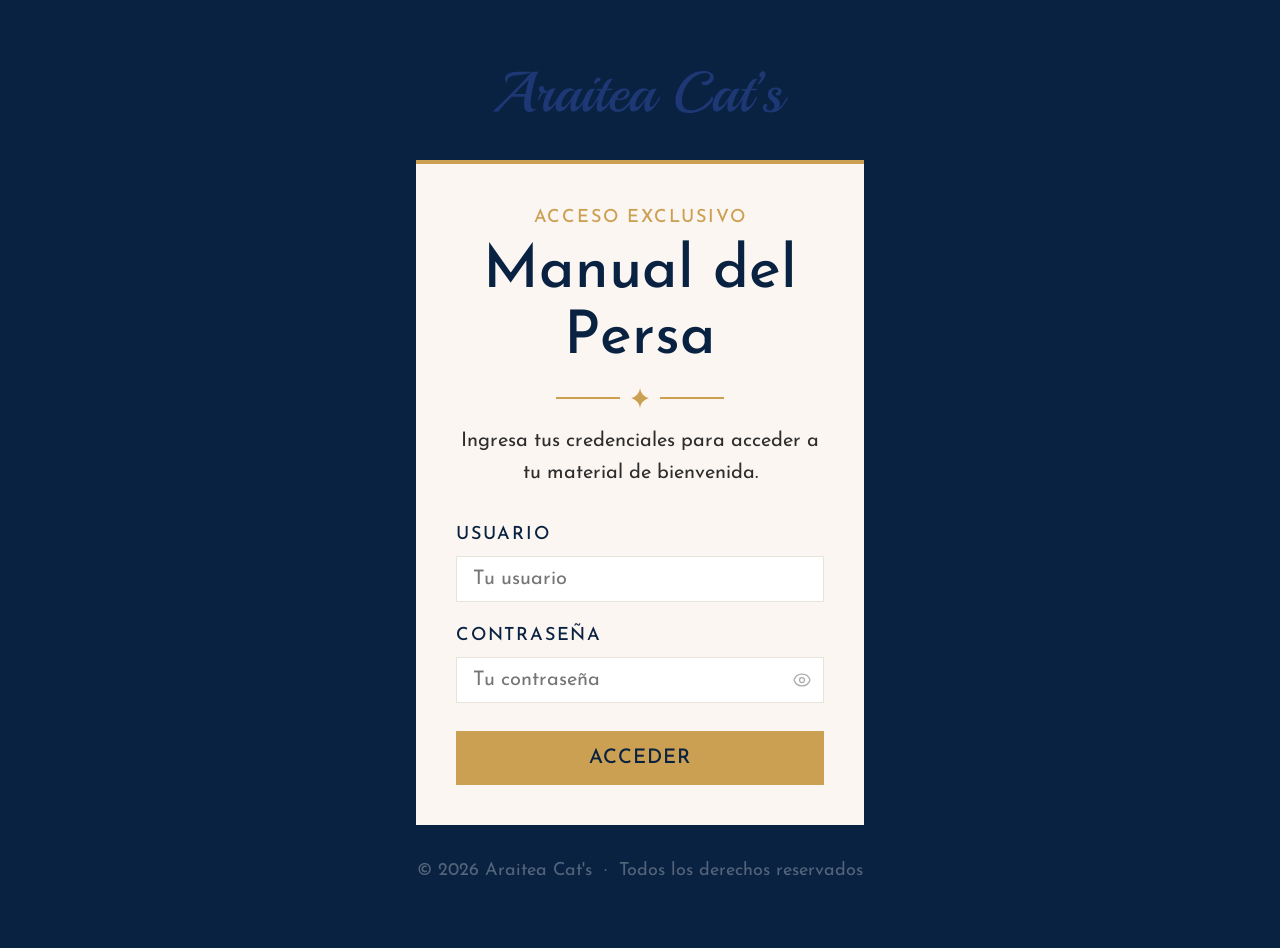
<file: manual-del-persa/index.html>
<!doctype html>
<html lang="es">
	<head>
		<meta charset="UTF-8" />
		<meta name="viewport" content="width=device-width, initial-scale=1.0" />
		<title>Manual del Persa | Araitea Cat's</title>
		<meta name="robots" content="noindex, nofollow" />
		<link rel="preconnect" href="https://fonts.googleapis.com" />
		<link rel="preconnect" href="https://fonts.gstatic.com" crossorigin />
		<link href="https://fonts.googleapis.com/css2?family=Cormorant+Garamond:ital,wght@0,500;1,500&family=Josefin+Sans:wght@400;500&display=swap" rel="stylesheet" />
		<link rel="stylesheet" href="/assets/css/styles.css" />
	</head>

	<body>

		<!-- ───────────────── LOGIN SCREEN ───────────────── -->
		<div id="login-screen" class="manual-login">

			<a href="/" class="manual-login__logo">
				<img src="/assets/logo.svg" alt="Araitea Cat's" />
			</a>

			<div class="manual-login__card">
				<div style="margin-bottom:2rem;text-align:center">
					<p class="manual-login__eyebrow">Acceso Exclusivo</p>
					<h1 class="manual-login__title">Manual del Persa</h1>
					<div class="divider-star-row" style="margin-top:1rem;margin-bottom:1rem">
						<div class="divider-gold"></div>
						<img src="/assets/icons/star.svg" alt="" aria-hidden="true" class="divider-star-row__icon" />
						<div class="divider-gold"></div>
					</div>
					<p class="manual-login__subtitle">Ingresa tus credenciales para acceder a tu material de bienvenida.</p>
				</div>

				<form id="login-form" onsubmit="handleLogin(event)" novalidate>

					<!-- Usuario -->
					<div class="form-group">
						<label for="username" class="form-label">Usuario</label>
						<input
							id="username"
							type="text"
							autocomplete="username"
							class="form-input"
							placeholder="Tu usuario"
						/>
					</div>

					<!-- Contraseña -->
					<div class="form-group">
						<label for="password" class="form-label">Contraseña</label>
						<div class="form-toggle-wrap">
							<input
								id="password"
								type="password"
								autocomplete="current-password"
								class="form-input form-input--with-toggle"
								placeholder="Tu contraseña"
							/>
							<button
								type="button"
								onclick="togglePassword()"
								class="form-toggle-btn"
								aria-label="Mostrar / ocultar contraseña"
							>
								<svg id="eye-icon" xmlns="http://www.w3.org/2000/svg" fill="none" viewBox="0 0 24 24" stroke="currentColor" stroke-width="1.5">
									<path stroke-linecap="round" stroke-linejoin="round" d="M2.458 12C3.732 7.943 7.523 5 12 5c4.477 0 8.268 2.943 9.542 7-1.274 4.057-5.065 7-9.542 7-4.477 0-8.268-2.943-9.542-7z" />
									<path stroke-linecap="round" stroke-linejoin="round" d="M15 12a3 3 0 11-6 0 3 3 0 016 0z" />
								</svg>
							</button>
						</div>
					</div>

					<!-- Error -->
					<p id="login-error" class="form-error">
						Usuario o contraseña incorrectos. Inténtalo de nuevo.
					</p>

					<!-- Submit -->
					<button type="submit" class="form-submit">Acceder</button>

				</form>
			</div>

			<p class="manual-login__footer">&copy; 2026 Araitea Cat's &nbsp;·&nbsp; Todos los derechos reservados</p>
		</div>

		<!-- ───────────────── CONTENT SCREEN ───────────────── -->
		<div id="content-screen" class="manual-content">

			<!-- Navbar -->
			<nav class="manual-navbar">
				<div class="container manual-navbar__inner">
					<a href="/" class="manual-navbar__logo">
						<img src="/assets/logo.svg" alt="Araitea Cat's" />
					</a>
					<button onclick="logout()" class="manual-navbar__logout">Cerrar sesión</button>
				</div>
			</nav>

			<!-- Hero thank-you banner -->
			<section class="manual-hero">
				<div class="manual-hero__pattern"></div>
				<div class="manual-hero__inner">
					<div class="manual-hero__badge">
						<div class="manual-hero__badge-circle">
							<svg xmlns="http://www.w3.org/2000/svg" fill="none" viewBox="0 0 24 24" stroke="currentColor" stroke-width="2">
								<path stroke-linecap="round" stroke-linejoin="round" d="M5 13l4 4L19 7" />
							</svg>
						</div>
					</div>
					<p class="manual-hero__eyebrow">Bienvenido a la familia Araitea</p>
					<h2 class="manual-hero__title">¡Gracias por<br />tu compra!</h2>
					<div class="divider-star-row" style="margin-top:1.5rem;margin-bottom:1.5rem">
						<div class="divider-gold"></div>
						<img src="/assets/icons/star.svg" alt="" aria-hidden="true" class="divider-star-row__icon" />
						<div class="divider-gold"></div>
					</div>
					<p class="manual-hero__lede">
						Te damos la bienvenida a la comunidad de amantes del gato persa. A continuación encontrarás el <strong style="color:#fff;font-weight:500">Manual del Persa</strong> con todo lo que necesitas saber para cuidar a tu nuevo integrante de la familia.
					</p>
				</div>
			</section>

			<!-- Download section -->
			<section class="manual-download">
				<div class="container">
					<div class="manual-download__head">
						<p class="eyebrow">Tu material</p>
						<h3 class="section-title">Descarga tu Manual</h3>
						<div class="divider-star-row" style="margin-top:1rem">
							<div class="divider-gold"></div>
							<img src="/assets/icons/star.svg" alt="" aria-hidden="true" class="divider-star-row__icon" />
							<div class="divider-gold"></div>
						</div>
					</div>

					<div class="download-card">
						<div class="download-card__icon">
							<svg xmlns="http://www.w3.org/2000/svg" fill="none" viewBox="0 0 24 24" stroke="currentColor" stroke-width="1.5">
								<path stroke-linecap="round" stroke-linejoin="round" d="M9 12h6m-6 4h6m2 5H7a2 2 0 01-2-2V5a2 2 0 012-2h5.586a1 1 0 01.707.293l5.414 5.414a1 1 0 01.293.707V19a2 2 0 01-2 2z" />
							</svg>
						</div>
						<div class="download-card__info">
							<p class="download-card__title">Manual del Persa — Araitea Cat's</p>
							<p class="download-card__desc">Guía completa de cuidados, alimentación y salud de tu gato persa.</p>
							<a href="/assets/manual/guia.pdf" download class="btn btn--gold btn--lg" style="display:inline-flex;align-items:center;gap:.5rem">
								<svg xmlns="http://www.w3.org/2000/svg" style="width:1rem;height:1rem" fill="none" viewBox="0 0 24 24" stroke="currentColor" stroke-width="2">
									<path stroke-linecap="round" stroke-linejoin="round" d="M4 16v1a3 3 0 003 3h10a3 3 0 003-3v-1m-4-4l-4 4m0 0l-4-4m4 4V4" />
								</svg>
								Descargar PDF
							</a>
						</div>
					</div>
				</div>
			</section>

			<!-- Carousel preview section -->
			<section class="manual-carousel-section">
				<div class="container">
					<div class="manual-carousel-section__head">
						<p class="eyebrow">Vista previa</p>
						<h3 class="section-title">Contenido del Manual</h3>
						<div class="divider-star-row" style="margin-top:1rem">
							<div class="divider-gold"></div>
							<img src="/assets/icons/star.svg" alt="" aria-hidden="true" class="divider-star-row__icon" />
							<div class="divider-gold"></div>
						</div>
					</div>

					<div class="carousel-wrap">
						<div id="carousel-track" class="carousel-track">
							<div id="carousel-slides" class="carousel-slides">
								<div class="carousel-slide">
									<div class="carousel-slide__inner">
										<img src="/assets/manual/1.jpg" alt="Vista previa página 1" loading="lazy" />
									</div>
								</div>
								<div class="carousel-slide">
									<div class="carousel-slide__inner">
										<img src="/assets/manual/2.jpg" alt="Vista previa página 2" loading="lazy" />
									</div>
								</div>
								<div class="carousel-slide">
									<div class="carousel-slide__inner">
										<img src="/assets/manual/3.jpg" alt="Vista previa página 3" loading="lazy" />
									</div>
								</div>
								<div class="carousel-slide">
									<div class="carousel-slide__inner">
										<img src="/assets/manual/4.jpg" alt="Vista previa página 4" loading="lazy" />
									</div>
								</div>
								<div class="carousel-slide">
									<div class="carousel-slide__inner">
										<img src="/assets/manual/5.jpg" alt="Vista previa página 5" loading="lazy" />
									</div>
								</div>
								<div class="carousel-slide">
									<div class="carousel-slide__inner">
										<img src="/assets/manual/6.jpg" alt="Vista previa página 6" loading="lazy" />
									</div>
								</div>
								<div class="carousel-slide">
									<div class="carousel-slide__inner">
										<img src="/assets/manual/7.jpg" alt="Vista previa página 7" loading="lazy" />
									</div>
								</div>
							</div>
						</div>

						<!-- Prev button -->
						<button onclick="carouselMove(-1)" class="carousel-btn carousel-btn--prev" aria-label="Anterior">
							<svg xmlns="http://www.w3.org/2000/svg" fill="none" viewBox="0 0 24 24" stroke="currentColor" stroke-width="2">
								<path stroke-linecap="round" stroke-linejoin="round" d="M15 19l-7-7 7-7" />
							</svg>
						</button>

						<!-- Next button -->
						<button onclick="carouselMove(1)" class="carousel-btn carousel-btn--next" aria-label="Siguiente">
							<svg xmlns="http://www.w3.org/2000/svg" fill="none" viewBox="0 0 24 24" stroke="currentColor" stroke-width="2">
								<path stroke-linecap="round" stroke-linejoin="round" d="M9 5l7 7-7 7" />
							</svg>
						</button>
					</div>

					<!-- Dots -->
					<div id="carousel-dots" class="carousel-dots"></div>

					<!-- Counter -->
					<p id="carousel-counter" class="carousel-counter"></p>
				</div>
			</section>

			<!-- Footer -->
			<footer class="manual-footer">
				<div class="container manual-footer__inner">
					<img src="/assets/logo.svg" alt="Araitea Cat's" class="manual-footer__logo" />
					<p class="manual-footer__body">
						¿Tienes dudas? Escríbenos por
						<a href="https://wa.me/529992274376">WhatsApp</a>.
					</p>
				</div>
				<div style="border-top:1px solid rgba(255,255,255,0.1);padding-block:.75rem;text-align:center">
					<p style="font-family:var(--ff-sans);font-size:1.125rem;color:rgba(255,255,255,0.3)">&copy; 2026 Araitea Cat's &nbsp;·&nbsp; Todos los derechos reservados</p>
				</div>
			</footer>

		</div><!-- /content-screen -->

		<script>
			const CREDS = { user: 'gato-persa', pass: 'patitasfelices' };
			const SESSION_KEY = 'araitea_manual_auth';

			let current = 0;
			let total = 0;
			let touchStartX = 0;

			// ── Auth ──────────────────────────────────────────
			function handleLogin(e) {
				e.preventDefault();
				const u = document.getElementById('username').value.trim();
				const p = document.getElementById('password').value;
				const err = document.getElementById('login-error');

				if (u === CREDS.user && p === CREDS.pass) {
					sessionStorage.setItem(SESSION_KEY, '1');
					showContent();
				} else {
					err.classList.add('is-visible');
					document.getElementById('password').value = '';
					document.getElementById('password').focus();
				}
			}

			function logout() {
				sessionStorage.removeItem(SESSION_KEY);
				location.reload();
			}

			function showContent() {
				document.getElementById('login-screen').style.display = 'none';
				const cs = document.getElementById('content-screen');
				cs.classList.add('is-visible');
				initCarousel();
			}

			// ── Password toggle ───────────────────────────────
			function togglePassword() {
				const input = document.getElementById('password');
				input.type = input.type === 'password' ? 'text' : 'password';
			}

			// ── Carousel ──────────────────────────────────────
			function initCarousel() {
				const slides = document.querySelectorAll('.carousel-slide');
				total = slides.length;
				current = 0;

				const dotsEl = document.getElementById('carousel-dots');
				dotsEl.innerHTML = '';
				for (let i = 0; i < total; i++) {
					const d = document.createElement('button');
					d.setAttribute('aria-label', 'Ir a página ' + (i + 1));
					d.className = 'carousel-dot' + (i === 0 ? ' is-active' : '');
					d.onclick = () => goTo(i);
					dotsEl.appendChild(d);
				}

				updateCarousel();
			}

			function carouselMove(dir) {
				if (total === 0) return;
				goTo((current + dir + total) % total);
			}

			function goTo(index) {
				current = index;
				updateCarousel();
			}

			function updateCarousel() {
				document.getElementById('carousel-slides').style.transform = `translateX(-${current * 100}%)`;

				const dots = document.querySelectorAll('#carousel-dots .carousel-dot');
				dots.forEach((d, i) => {
					d.classList.toggle('is-active', i === current);
				});

				document.getElementById('carousel-counter').textContent = `${current + 1} / ${total}`;
			}

			// ── Init on DOM ready ─────────────────────────────
			document.addEventListener('DOMContentLoaded', () => {
				if (sessionStorage.getItem(SESSION_KEY)) showContent();

				document.getElementById('carousel-track').addEventListener('touchstart', e => {
					touchStartX = e.changedTouches[0].screenX;
				}, { passive: true });

				document.getElementById('carousel-track').addEventListener('touchend', e => {
					const diff = touchStartX - e.changedTouches[0].screenX;
					if (Math.abs(diff) > 40) carouselMove(diff > 0 ? 1 : -1);
				}, { passive: true });

				document.addEventListener('keydown', e => {
					if (document.getElementById('content-screen').classList.contains('is-visible')) {
						if (e.key === 'ArrowLeft') carouselMove(-1);
						if (e.key === 'ArrowRight') carouselMove(1);
					}
				});
			});
		</script>
	</body>
</html>
</file>
<file: assets/css/styles.css>
/* ═══════════════════════════════════════════════════════════════
   ARAITEA CAT'S — DESIGN SYSTEM
   Stack: vanilla CSS, no preprocesador.
   Convención: BEM (.block, .block__element, .block--modifier)
   ═══════════════════════════════════════════════════════════════ */

/* ── 1. DESIGN TOKENS ────────────────────────────────────────── */
:root {
	/* Colores */
	--c-navy: #0a2241;
	--c-navy-dark: #061629;
	--c-gold: #cca052;
	--c-gold-light: #e2c07e;
	--c-cream: #fbf6f2;
	--c-mist: #e8e3db;
	--c-charcoal: #2d2d2d;
	--c-white: #ffffff;
	--c-whatsapp: #25d366;

	/* Tipografía */
	--ff-serif: "Cormorant Garamond", serif;
	--ff-sans: "Josefin Sans", sans-serif;

	/* Spacing — base 4px */
	--s-1: 0.25rem;
	--s-2: 0.5rem;
	--s-3: 0.75rem;
	--s-4: 1rem;
	--s-5: 1.25rem;
	--s-6: 1.5rem;
	--s-8: 2rem;
	--s-10: 2.5rem;
	--s-12: 3rem;
	--s-14: 3.5rem;
	--s-16: 4rem;
	--s-20: 5rem;
	--s-24: 6rem;

	/* Container */
	--container-max: 1568px;
	--container-px: 3rem;

	/* Transitions */
	--t-fast: 150ms ease;
	--t-base: 200ms ease;
	--t-slow: 300ms ease;
}

/* ── 2. RESET ────────────────────────────────────────────────── */
*,
*::before,
*::after {
	box-sizing: border-box;
}

html {
	-webkit-text-size-adjust: 100%;
}

body {
	margin: 0;
	font-family: var(--ff-sans);
	font-weight: 400;
	color: var(--c-charcoal);
	background-color: var(--c-cream);
	min-height: 100vh;
	line-height: 1.5;
	-webkit-font-smoothing: antialiased;
}

img,
svg {
	display: block;
	max-width: 100%;
}

a {
	color: inherit;
	text-decoration: none;
}

button {
	font: inherit;
	cursor: pointer;
	background: none;
	border: none;
	color: inherit;
	padding: 0;
}

ul {
	list-style: none;
	margin: 0;
	padding: 0;
}

h1,
h2,
h3,
h4,
h5,
h6,
p {
	margin: 0;
}

/* ── 3. LAYOUT ───────────────────────────────────────────────── */
.container {
	max-width: var(--container-max);
	width: 100%;
	margin-inline: auto;
	padding-inline: var(--container-px);
}

@media (max-width: 768px) {
	:root {
		--container-px: 1.5rem;
	}
}

/* ── 4. TYPOGRAPHY ───────────────────────────────────────────── */
.gold-italic {
	font-family: var(--ff-serif);
	font-style: italic;
	color: var(--c-gold);
}

.eyebrow {
	font-family: var(--ff-sans);
	font-size: 1.125rem;
	font-weight: 500;
	text-transform: uppercase;
	letter-spacing: 0.1em;
	color: var(--c-gold);
}

.eyebrow--navy {
	color: var(--c-navy);
}

.section-title {
	font-family: var(--ff-sans);
	font-size: clamp(3rem, 5vw, 3.75rem);
	font-weight: 500;
	color: var(--c-navy);
	line-height: 1.1;
}

.section-title--light {
	color: var(--c-white);
}

.section-lede {
	font-family: var(--ff-sans);
	font-size: 1.5rem;
	color: var(--c-charcoal);
	line-height: 1.6;
	margin-inline: auto;
}
.section-lede:first-of-type {
	max-width: 400px;
}
.section-lede:last-of-type {
	max-width: 542px;
}

.section-lede--light {
	color: rgba(255, 255, 255, 0.7);
}

.section-lede--cream {
	color: var(--c-cream);
}

.divider-star-row {
	display: flex;
	align-items: center;
	justify-content: center;
	gap: 10px;
	margin: 1rem 0 1.5rem;
}

.divider-star-row .divider-gold {
	margin: 0;
	flex-shrink: 0;
}

.location-row__text .divider-star-row,
#presencia .divider-star-row,
.shipping .divider-star-row {
	justify-content: flex-start;
}

.divider-star-row__icon {
	width: 20px;
	height: 22px;
	flex-shrink: 0;
}

.divider-gold {
	height: 2px;
	width: 4rem;
	background: var(--c-gold);
	margin: 1rem 0 1.5rem;
}

.divider-gold--center {
	margin-inline: auto;
}

.divider-gold--sm {
	width: 2rem;
}

.divider-gold--md {
	width: 3rem;
}

/* ── 5. SECTION HEAD ─────────────────────────────────────────── */
.section-head {
	text-align: center;
	margin-bottom: 3.5rem;
}

.section-head .eyebrow {
	margin-bottom: 0.75rem;
	display: block;
}

.section-head .section-title {
	margin-bottom: 1rem;
}


.section-head .section-lede {
	margin-top: 1.5rem;
}

.btn {
	display: inline-flex;
	align-items: center;
	justify-content: center;
	gap: 0.5rem;
	font-family: var(--ff-sans);
	font-size: 1.125rem;
	font-weight: 500;
	text-transform: uppercase;
	letter-spacing: 0.05em;
	padding: 0.875rem 1.5rem;
	border-radius: 0.5rem;
	transition:
		background-color var(--t-base),
		color var(--t-base),
		border-color var(--t-base),
		opacity var(--t-base);
	border: 1px solid transparent;
	line-height: 1;
}

.btn--gold {
	background: var(--c-gold);
	color: var(--c-navy);
}

.btn--gold:hover {
	background: var(--c-gold-light);
}

.btn--outline-gold {
	background: transparent;
	color: var(--c-gold);
	border: 1px solid var(--c-gold);
}

.btn--outline-gold:hover {
	background: var(--c-gold);
	color: var(--c-navy);
}

.btn--whatsapp {
	background: var(--c-whatsapp);
	color: var(--c-white);
}

.btn--whatsapp:hover {
	opacity: 0.9;
}

/* WhatsApp button — dark navy bg, gold border, respects color palette */
.btn--outline-whatsapp {
	background: var(--c-navy);
	color: var(--c-gold);
	border: 1px solid var(--c-gold);
}

.btn--outline-whatsapp:hover {
	background: var(--c-gold);
	color: var(--c-navy);
	border-color: var(--c-gold);
}

.btn--lg {
	font-size: 1.25rem;
	padding: 0.875rem 1.75rem;
	white-space: nowrap;
}

.btn--sharp {
	border-radius: 4px;
}

.btn__icon {
	width: 1.25rem;
	height: 1.25rem;
	flex-shrink: 0;
}

/* ── 7. NAVBAR ───────────────────────────────────────────────── */
/* ── NAVBAR ──────────────────────────────────────────────────── */
.navbar {
	background: var(--c-navy);
	border-bottom: 1px solid rgba(204, 160, 82, 0.2);
	position: sticky;
	top: 0;
	z-index: 50;
}

.navbar__inner {
	display: flex;
	justify-content: space-between;
	align-items: center;
	padding-block: 0.875rem;
}

/* ── Logo ── */
.navbar__logo {
	display: inline-flex;
	align-items: center;
	gap: 0.5rem;
	font-family: var(--ff-sans);
	font-size: 1.5rem;
	font-weight: 500;
	color: var(--c-white);
	letter-spacing: -0.025em;
	white-space: nowrap;
}

@media (min-width: 768px) {
	.navbar__logo {
		font-size: 2rem;
	}
}

/* ── Desktop menu ── */
.navbar__menu {
	display: none;
	align-items: center;
	gap: 2rem;
}

@media (min-width: 768px) {
	.navbar__menu {
		display: flex;
	}
}

/* ── Nav links ── */
.nav-link {
	position: relative;
	padding-bottom: 2px;
	font-family: var(--ff-sans);
	font-size: 0.8125rem;
	font-weight: 500;
	text-transform: uppercase;
	letter-spacing: 0.1em;
	color: rgba(255, 255, 255, 0.8);
	transition: color var(--t-base);
}

.nav-link:hover {
	color: var(--c-gold);
}

.nav-link::after {
	content: "";
	position: absolute;
	bottom: -2px;
	left: 0;
	width: 0;
	height: 1px;
	background: var(--c-gold);
	transition: width var(--t-base);
}

.nav-link:hover::after {
	width: 100%;
}

.nav-link--has-icon {
	display: inline-flex;
	align-items: center;
	gap: 0.25rem;
	padding-block: 0.5rem;
}

/* ── Dropdown ── */
.nav-dropdown {
	position: relative;
}

.nav-dropdown__panel {
	position: absolute;
	left: 0;
	top: 100%;
	padding-top: 0.5rem;
	width: 13rem;
	opacity: 0;
	visibility: hidden;
	transition:
		opacity var(--t-slow),
		visibility var(--t-slow);
	z-index: 50;
}

.nav-dropdown:hover .nav-dropdown__panel {
	opacity: 1;
	visibility: visible;
}

.nav-dropdown__inner {
	background: var(--c-navy);
	border: 1px solid rgba(204, 160, 82, 0.3);
	overflow: hidden;
}

.nav-dropdown__link {
	display: block;
	padding: 0.75rem 1.25rem;
	font-family: var(--ff-sans);
	font-size: 0.8125rem;
	text-transform: uppercase;
	letter-spacing: 0.1em;
	color: rgba(255, 255, 255, 0.7);
	transition:
		color var(--t-base),
		background-color var(--t-base);
}

.nav-dropdown__link:hover {
	color: var(--c-gold);
	background: var(--c-navy-dark);
}

.nav-dropdown__link--dim {
	color: rgba(255, 255, 255, 0.5);
}

.nav-dropdown__divider {
	border-top: 1px solid rgba(204, 160, 82, 0.2);
}

/* ── CTA button ── */
.navbar__cta {
	display: inline-flex;
	align-items: center;
	gap: 0.5rem;
	background: var(--c-navy);
	color: var(--c-gold);
	border: 1px solid var(--c-gold);
	font-family: var(--ff-sans);
	font-size: 0.75rem;
	font-weight: 500;
	text-transform: uppercase;
	letter-spacing: 0.08em;
	padding: 0.5rem 1.125rem;
	transition:
		background-color var(--t-base),
		color var(--t-base);
	white-space: nowrap;
}

.navbar__cta:hover {
	background: var(--c-gold);
	color: var(--c-navy);
}

/* ── Hamburger toggle ── */
.navbar__toggle {
	display: flex;
	align-items: center;
	justify-content: center;
	width: 2.5rem;
	height: 2.5rem;
	color: rgba(255, 255, 255, 0.8);
	border: 1px solid rgba(255, 255, 255, 0.15);
	transition:
		color var(--t-base),
		border-color var(--t-base);
	flex-shrink: 0;
}

.navbar__toggle:hover {
	color: var(--c-gold);
	border-color: rgba(204, 160, 82, 0.4);
}

@media (min-width: 768px) {
	.navbar__toggle {
		display: none;
	}
}

.navbar__toggle-icon {
	width: 1.25rem;
	height: 1.25rem;
}

/* ── Mobile drawer ── */
.navbar__mobile {
	overflow: hidden;
	max-height: 0;
	transition: max-height 0.35s ease;
}

.navbar__mobile.is-open {
	max-height: 100vh;
	height: 100vh;
	overflow-y: auto;
}

@media (min-width: 768px) {
	.navbar__mobile {
		display: none !important;
	}
}

.navbar__mobile-inner {
	overflow: hidden;
	padding-bottom: 0;
	transition: padding-bottom 0.35s ease;
}

.navbar__mobile.is-open .navbar__mobile-inner {
	padding-bottom: 1.25rem;
}

.navbar__mobile-top-rule {
	height: 1px;
	background: rgba(204, 160, 82, 0.2);
	margin-bottom: 1.25rem;
}

.navbar__mobile-links {
	display: flex;
	flex-direction: column;
	gap: 0;
}

.navbar__mobile-link {
	display: block;
	padding: 0.75rem 0;
	font-family: var(--ff-sans);
	font-size: 0.8125rem;
	font-weight: 500;
	text-transform: uppercase;
	letter-spacing: 0.1em;
	color: rgba(255, 255, 255, 0.8);
	border-bottom: 1px solid rgba(255, 255, 255, 0.06);
	transition: color var(--t-base);
}

.navbar__mobile-link:last-of-type {
	border-bottom: none;
}

.navbar__mobile-link:hover {
	color: var(--c-gold);
}

.navbar__mobile-group {
	border-bottom: 1px solid rgba(255, 255, 255, 0.06);
	padding-block: 0.5rem;
	display: flex;
	flex-direction: column;
	gap: 0;
}

.navbar__mobile-group-title {
	display: block;
	padding: 0.5rem 0;
	font-family: var(--ff-sans);
	font-size: 0.6875rem;
	font-weight: 500;
	text-transform: uppercase;
	letter-spacing: 0.12em;
	color: var(--c-gold);
}

.navbar__mobile-sub {
	display: block;
	padding: 0.5rem 0 0.5rem 0.875rem;
	font-family: var(--ff-sans);
	font-size: 0.8125rem;
	color: rgba(255, 255, 255, 0.6);
	transition: color var(--t-base);
	border-left: 1px solid rgba(204, 160, 82, 0.2);
	margin-left: 0.25rem;
}

.navbar__mobile-sub:hover {
	color: var(--c-gold);
	border-left-color: var(--c-gold);
}

.navbar__mobile-cta {
	display: block;
	background: var(--c-gold);
	color: var(--c-navy);
	font-family: var(--ff-sans);
	font-size: 0.8125rem;
	font-weight: 500;
	text-transform: uppercase;
	letter-spacing: 0.08em;
	padding: 0.875rem 1.5rem;
	margin-top: 1.25rem;
	text-align: center;
	transition: background-color var(--t-base);
}

/* ── 8. HERO ─────────────────────────────────────────────────── */
.hero {
	position: relative;
	width: 100%;
	overflow: clip;
	background: linear-gradient(to right, #0a2241 0%, #0b1a28 55%, #142233 100%);
}

/* ── Mobile-first: stacked content, image as ghost behind ── */
.hero__container {
	display: flex;
	flex-direction: column;
	align-items: flex-start;
	position: relative;
	padding-block-start: 2.5rem;
	padding-block-end: 5rem; /* clearance above the wave */
	gap: 0;
}

/* ── Desktop: side-by-side, image absolute ── */
@media (min-width: 1024px) {
	.hero {
		min-height: max(80vh, 760px);
	}

	.hero__container {
		flex-direction: row;
		align-items: center;
		min-height: max(80vh, 760px);
		padding-block-start: 4rem;
		padding-block-end: 5rem;
		gap: 2rem;
	}
}

.hero__content {
	display: flex;
	flex-direction: column;
	gap: 1.25rem;
	width: 100%;
	position: relative;
	z-index: 20;
	isolation: isolate;
}

@media (min-width: 640px) {
	.hero__content {
		gap: 1.5rem;
		max-width: 520px;
	}
}

@media (min-width: 1024px) {
	.hero__content {
		gap: 1.75rem;
		max-width: 480px;
	}
}

/* Full-width on all breakpoints — remove 70% artificial cap */
.hero__text {
	max-width: 100%;
}

/* ── Title: gentle progressive scale ── */
.hero__title {
	font-family: var(--ff-serif);
	font-size: clamp(2.5rem, 9vw, 3.5rem);
	font-weight: 500;
	color: var(--c-white);
	line-height: 0.95;
}

@media (min-width: 640px) {
	.hero__title {
		font-size: clamp(3rem, 7vw, 4.5rem);
	}
}

@media (min-width: 1024px) {
	.hero__title {
		font-size: clamp(3.75rem, 8vw, 6rem);
		line-height: 0.9;
	}
}

.hero__title-accent {
	color: var(--c-gold);
	font-style: italic;
}

/* ── Description: tame on mobile ── */
.hero__description {
	font-family: var(--ff-sans);
	font-size: 1rem;
	color: var(--c-white);
	line-height: 1.6;
}

@media (min-width: 640px) {
	.hero__description {
		font-size: 1.25rem;
	}
}

@media (min-width: 1024px) {
	.hero__description {
		font-size: 1.5rem;
	}
}

.hero__feature {
	display: flex;
	align-items: center;
	gap: 0.75rem;
}

.hero__feature-icon {
	width: 2rem;
	height: 2rem;
	flex-shrink: 0;
}

@media (min-width: 1024px) {
	.hero__feature-icon {
		width: 3rem;
		height: 3rem;
	}
}

.hero__feature-text {
	font-family: var(--ff-sans);
	font-size: 0.9375rem;
	color: rgba(255, 255, 255, 0.8);
}

@media (min-width: 1024px) {
	.hero__feature-text {
		font-size: 1.25rem;
	}
}

/* ── Actions: wrap on tiny screens so buttons never overflow ── */
.hero__actions {
	display: flex;
	flex-wrap: wrap;
	gap: 0.75rem;
	align-items: center;
}

@media (min-width: 480px) {
	.hero__actions {
		flex-wrap: nowrap;
		gap: 1rem;
	}
}

@media (max-width: 479px) {
	.hero__actions .btn--lg {
		font-size: 0.9375rem;
		padding: 0.75rem 1.125rem;
	}
}

/* ── Image: decorative ghost on mobile, full on desktop ── */
.hero__image {
	position: relative;
	width: 100%;
	max-width: 320px;
	z-index: 10;
	overflow: visible;
	opacity: 1;
	pointer-events: auto;
	margin-block-start: 2rem;
	align-self: center;
}

@media (min-width: 480px) {
	.hero__image {
		max-width: 360px;
	}
}

@media (min-width: 640px) {
	.hero__image {
		max-width: 440px;
	}
}

@media (min-width: 1024px) {
	.hero__image {
		/* Anclar al .hero (que tiene position:relative), no al container */
		position: absolute;
		top: 0;
		bottom: 0;
		right: 0;
		width: 58%;
		max-width: none;
		display: flex;
		align-items: center;
		justify-content: flex-end;
		opacity: 1;
		pointer-events: auto;
		overflow: visible;
		margin: 0;
		align-self: auto;
	}
	.hero__image img {
		width: 100%;
		height: auto;
		max-height: none;
		object-fit: contain;
		object-position: right center;
	}
}

.hero__image img {
	width: 100%;
	height: auto;
	object-fit: contain;
	object-position: center;
	display: block;
	position: relative;
	z-index: 1;
}

/* Spotlight — composites against the navy bg via mix-blend-mode */
.hero__spotlight {
	position: absolute;
	top: -20%;
	right: -10%;
	bottom: -20%;
	left: -10%;
	background: radial-gradient(
		ellipse 70% 75% at 68% 52%,
		rgba(255, 255, 255, 0.96) 0%,
		rgba(245, 248, 255, 0.9) 10%,
		rgba(225, 238, 255, 0.78) 22%,
		rgba(190, 218, 255, 0.58) 35%,
		rgba(130, 175, 235, 0.38) 48%,
		rgba(70, 120, 200, 0.22) 60%,
		rgba(35, 75, 155, 0.13) 70%,
		rgba(10, 34, 65, 0.07) 80%,
		rgba(10, 34, 65, 0.02) 90%,
		rgba(10, 34, 65, 0) 100%
	);
	mix-blend-mode: screen;
	z-index: 5;
	pointer-events: none;
}

.hero__wave {
	position: absolute;
	bottom: 0;
	left: 0;
	width: 100%;
	height: 70px;
	line-height: 0;
	z-index: 40;
}

.hero__wave svg {
	width: 100%;
	height: 70px;
	display: block;
}

/* ── 9. AVAILABLE CATS — section + cards ─────────────────────── */
.available {
	padding-block: 5rem;
	background: var(--c-cream);
}

.cats-grid {
	display: grid;
	grid-template-columns: 1fr;
	gap: 1.5rem;
}

@media (min-width: 640px) {
	.cats-grid {
		grid-template-columns: repeat(2, 1fr);
	}
}

@media (min-width: 1024px) {
	.cats-grid {
		grid-template-columns: repeat(4, 1fr);
	}
}

.cat-card {
	border: 1px solid rgba(204, 160, 82, 0.2);
	border-radius: 0.75rem;
	overflow: hidden;
	background: var(--c-navy);
	display: flex;
	flex-direction: column;
	transition: border-color var(--t-slow);
}

.cat-card:hover {
	border-color: var(--c-gold);
}

.cat-card__media {
	position: relative;
	aspect-ratio: 1 / 1;
	cursor: grab;
	user-select: none;
}

.cat-card__media:active {
	cursor: grabbing;
}

.cat-slide {
	position: absolute;
	inset: 0;
	transition: opacity 0.5s ease-in-out;
}

.cat-slide img {
	width: 100%;
	height: 100%;
	object-fit: cover;
	-webkit-user-drag: none;
	pointer-events: none;
}

.cat-card__dots {
	position: absolute;
	bottom: 0.75rem;
	left: 0;
	right: 0;
	z-index: 20;
	display: flex;
	justify-content: center;
	gap: 0.375rem;
}

.cat-dot {
	padding: 0.5rem;
	display: flex;
	align-items: center;
	justify-content: center;
}

.cat-dot__pip {
	width: 6px;
	height: 6px;
	border-radius: 9999px;
	background: rgba(10, 34, 65, 0.3);
	transition: background-color var(--t-base);
	display: block;
}

.cat-dot--active .cat-dot__pip,
.cat-dot[data-active="true"] .cat-dot__pip {
	background: var(--c-navy);
}

.cat-card__body {
	padding: 1.25rem;
	display: flex;
	flex-direction: column;
	flex: 1;
}

.cat-card__status {
	font-family: var(--ff-sans);
	font-size: 1.125rem;
	font-weight: 500;
	text-transform: uppercase;
	letter-spacing: 0.1em;
	color: var(--c-gold);
	margin-bottom: 0.25rem;
}

.cat-card__status--sold {
	color: rgba(255, 255, 255, 0.4);
}

.cat-card__rule {
	height: 2px;
	width: 2rem;
	background: var(--c-gold);
	margin-bottom: 0.75rem;
}

.cat-card__title {
	font-family: var(--ff-sans);
	font-size: 1.3rem;
	font-weight: 500;
	color: var(--c-white);
	margin-bottom: 0.25rem;
	flex: 1;
}

.cat-card__meta {
	font-family: var(--ff-sans);
	font-size: 0.8rem;
	color: rgba(255, 255, 255, 0.5);
	text-transform: uppercase;
	letter-spacing: 0.1em;
}

/* ── 10. COMMITMENT (3. Nuestro compromiso) ─────────────────── */
.commitment {
	background: var(--c-cream);
}

.commitment__container {
	padding-bottom: 4rem;
	display: flex;
	flex-direction: column;
	gap: 0;
}

.commitment__intro {
	display: flex;
	flex-direction: column;
	width: 100%;
	max-width: 73rem;
	margin-inline: auto;
	gap: 0;
	align-items: center;
}

@media (min-width: 1024px) {
	.commitment__intro {
		flex-direction: row;
		gap: 0;
		justify-content: center;
		align-items: center;
	}
}

.commitment__text {
	width: 100%;
	max-width: 512px;
	margin-inline: auto;
	padding-top: 0.5rem;
	text-align: center;
	display: flex;
	flex-direction: column;
	justify-content: center;
}

@media (min-width: 1024px) {
	.commitment__text {
		width: 50%;
		max-width: 512px;
		margin-inline: 0;
		text-align: left;
	}
}

.commitment__title {
	font-family: var(--ff-sans);
	font-size: clamp(3rem, 5vw, 3.75rem);
	font-weight: 500;
	color: var(--c-navy);
	line-height: 1.1;
	margin-bottom: 0.5rem;
}

.commitment__title .gold-italic {
	color: #b3883f;
}

.commitment__eyebrow {
	font-family: var(--ff-sans);
	font-size: 1.25rem;
	font-weight: 500;
	text-transform: uppercase;
	letter-spacing: 0.1em;
	color: var(--c-gold);
	margin-bottom: 1rem;
}

.commitment__divider {
	margin: 1.25rem auto 1.75rem;
}

@media (min-width: 1024px) {
	.commitment__divider {
		justify-content: flex-start;
		margin-inline: 0;
	}
}

.commitment__description {
	font-family: var(--ff-sans);
	font-size: 1.5rem;
	color: var(--c-charcoal);
	line-height: 1.6;
	max-width: 32rem;
	margin-inline: auto;
}

@media (min-width: 1024px) {
	.commitment__description {
		margin-inline: 0;
	}
}

.commitment__description-accent {
	color: var(--c-navy);
	font-weight: 500;
}

.commitment__image {
	object-fit: contain;
	object-position: top;
	width: 16rem;
	flex-shrink: 0;
	max-height: 13rem;
	transform: scale(1.2);
}

@media (min-width: 768px) {
	.commitment__image {
		width: 20rem;
		max-height: 16rem;
	}
}

@media (min-width: 1024px) {
	.commitment__image {
		width: 50%;
		max-height: 33rem;
		align-self: center;
	}
}

.commitment__cards {
	width: 100%;
	display: none;
	flex-direction: column;
	gap: 1rem;
}

@media (min-width: 640px) {
	.commitment__cards {
		display: flex;
	}
}

.commitment__row {
	display: flex;
	flex-wrap: wrap;
	gap: 1.5rem;
	justify-content: center;
}

.commitment__row--centered {
	justify-content: center;
}

/* ── Commitment carousel (mobile only) ─────────────────── */
.commitment__carousel {
	display: flex;
	flex-direction: column;
	align-items: center;
	gap: 1.5rem;
	width: 100%;
}

@media (min-width: 640px) {
	.commitment__carousel {
		display: none;
	}
}

.commitment__carousel__track {
	width: 100%;
	display: grid;
	justify-items: center;
}

.commitment__carousel__slide {
	grid-area: 1 / 1;
	width: 100%;
	display: flex;
	justify-content: center;
	opacity: 0;
	pointer-events: none;
	transition: opacity 0.25s ease;
}

.commitment__carousel__slide.is-active {
	opacity: 1;
	pointer-events: auto;
}

.commitment__carousel__controls {
	display: flex;
	align-items: center;
	gap: 1.25rem;
	margin-bottom: 2rem;
}

.commitment__carousel__btn {
	background: transparent;
	border: 1.5px solid var(--c-gold);
	color: var(--c-gold);
	width: 2.5rem;
	height: 2.5rem;
	display: flex;
	align-items: center;
	justify-content: center;
	cursor: pointer;
	transition:
		background var(--t-base),
		color var(--t-base);
}

.commitment__carousel__btn:hover {
	background: var(--c-gold);
	color: var(--c-navy);
}

.commitment__carousel__btn svg {
	width: 1.25rem;
	height: 1.25rem;
}

.commitment__carousel__dots {
	display: flex;
	gap: 0.5rem;
	align-items: center;
}

.commitment__carousel__dot {
	width: 8px;
	height: 8px;
	border-radius: 9999px;
	background: rgba(10, 34, 65, 0.2);
	border: none;
	cursor: pointer;
	transition:
		background var(--t-base),
		transform var(--t-base);
	padding: 0;
}

.commitment__carousel__dot.is-active {
	background: var(--c-navy);
	transform: scale(1.3);
}

.feature-card {
	width: 100%;
	max-width: 20rem;
	background: transparent;
	border: none;
	padding: 2rem;
	display: flex;
	flex-direction: column;
	align-items: center;
	text-align: center;
	box-shadow: 0 12px 30px -10px rgba(10, 34, 65, 0.12);
	transition:
		box-shadow var(--t-slow),
		transform var(--t-slow);
}

.feature-card:hover {
	box-shadow: 0 20px 40px -10px rgba(10, 34, 65, 0.18);
	transform: translateY(-2px);
}

@media (min-width: 640px) {
	.feature-card {
		width: calc(50% - 8px);
	}
}

@media (min-width: 1024px) {
	.feature-card {
		width: calc(33.333% - 11px);
	}
}

.feature-card__icon {
	margin-bottom: 1.25rem;
	color: var(--c-gold);
	background: #f7f1ea;
	border-radius: 9999px;
	width: 100px;
	height: 100px;
	display: flex;
	align-items: center;
	justify-content: center;
	padding: 0.5rem;
}

.feature-card__icon svg {
	width: 54px;
	height: 54px;
}

.feature-card__icon img {
	width: 54px;
	height: 54px;
	object-fit: contain;
}

.feature-card__title {
	font-family: var(--ff-sans);
	font-size: 1.5rem;
	font-weight: 700;
	color: var(--c-navy);
	margin-bottom: 0.5rem;
}

.feature-card__rule {
	height: 1px;
	width: 2rem;
	background: var(--c-gold);
	margin-bottom: 1rem;
}

.feature-card__body {
	font-family: var(--ff-sans);
	font-size: 1.5rem;
	color: var(--c-charcoal);
	line-height: 1.6;
	width: 100%;
}

/* ── 11. STATS STRIP (debajo de Compromiso) ─────────────────── */
.stats-strip {
	background: var(--c-navy);
	width: 100vw;
	position: relative;
	left: 50%;
	transform: translateX(-50%);
	padding-top: 5rem;
}

.stats-strip__grid {
	display: grid;
	grid-template-columns: 1fr;
}

@media (min-width: 640px) {
	.stats-strip__grid {
		grid-template-columns: repeat(3, 1fr);
	}
}

.stat {
	display: flex;
	flex-direction: column;
	align-items: center;
	text-align: center;
	padding: 2rem 1.5rem;
	gap: 0.75rem;
}

.stat__icon {
	color: var(--c-gold);
}

.stat__icon i {
	width: 2.5rem;
	height: 2.5rem;
}

.stat__title {
	font-family: var(--ff-sans);
	font-size: 1.875rem;
	font-weight: 500;
	color: var(--c-white);
}

.stat__body {
	font-family: var(--ff-sans);
	font-size: 1.25rem;
	color: rgba(255, 255, 255, 0.6);
}

/* ── 12. PROCESS (4. Proceso de compra) ──────────────────────── */
.process {
	background: var(--c-navy);
	padding-block: 5rem;
	text-align: center;
}

@media (min-width: 768px) {
	.process {
		padding-block: 7rem;
	}
}

.process__eyebrow {
	font-family: var(--ff-sans);
	font-size: 1.125rem;
	font-weight: 500;
	text-transform: uppercase;
	letter-spacing: 0.1em;
	color: var(--c-gold);
	margin-bottom: 1rem;
}

.process__title {
	font-family: var(--ff-sans);
	font-size: clamp(3rem, 6vw, 4.5rem);
	font-weight: 500;
	color: var(--c-white);
	margin-bottom: 1.5rem;
}

.process__lede {
	font-family: var(--ff-sans);
	font-size: clamp(1.25rem, 2vw, 1.5rem);
	color: rgba(255, 255, 255, 0.6);
	line-height: 1.6;
	max-width: 42rem;
	margin: 0 auto 5rem;
}

.process__steps {
	display: grid;
	grid-template-columns: 1fr;
	margin-bottom: 4rem;
}

@media (min-width: 640px) {
	.process__steps {
		grid-template-columns: repeat(2, 1fr);
	}
}

@media (min-width: 768px) {
	.process__steps {
		grid-template-columns: repeat(4, 1fr);
	}
}

.step {
	display: flex;
	flex-direction: column;
	align-items: center;
	text-align: center;
	padding: 2rem 1.5rem;
}

@media (min-width: 768px) {
	.step {
		padding-block: 0;
	}
}

.step__number-wrap {
	position: relative;
	display: inline-block;
}

.step__number {
	font-family: var(--ff-sans);
	color: var(--c-gold);
	font-size: clamp(4rem, 6vw, 5.5rem);
	line-height: 1;
	font-weight: 200;
	letter-spacing: -0.03em;
}

.step__number-rule {
	position: absolute;
	left: 0;
	right: 0;
	bottom: -10px;
	height: 1px;
	background: var(--c-gold);
}

.step__title {
	font-family: var(--ff-sans);
	font-size: 1.875rem;
	font-weight: 500;
	color: var(--c-white);
	margin-block: 1.5rem 0.75rem;
}

.step__body {
	font-family: var(--ff-sans);
	font-size: 1.25rem;
	color: rgba(255, 255, 255, 0.6);
	line-height: 1.6;
	max-width: 205px;
	margin-inline: auto;
}

.process__banner {
	padding-top: 2.5rem;
	display: flex;
	flex-direction: column;
	align-items: center;
	justify-content: center;
	gap: 1.25rem;
}

@media (min-width: 640px) {
	.process__banner {
		flex-direction: row;
		gap: 1.75rem;
	}
}

.process__banner-icon {
	width: 4rem;
	height: 4rem;
	flex-shrink: 0;
}

.process__banner-divider {
	width: 1px;
	height: 3rem;
	background: rgba(204, 160, 82, 0.5);
	display: none;
	flex-shrink: 0;
}

@media (min-width: 640px) {
	.process__banner-divider {
		display: block;
	}
}

.process__banner-text {
	font-family: var(--ff-sans);
	font-size: clamp(1.25rem, 2vw, 1.5rem);
	color: rgba(255, 255, 255, 0.8);
	line-height: 1.6;
	text-align: center;
}

@media (min-width: 640px) {
	.process__banner-text {
		text-align: left;
	}
}

.process__banner-text strong {
	color: var(--c-gold);
	font-weight: 500;
}

/* ── 13. COLORS (5. Colores del persa) ───────────────────────── */
.colors {
	background: var(--c-cream);
}

.colors__head {
	padding-block: 4rem;
	text-align: center;
	border-top: 1px solid var(--c-mist);
}

.colors__list {
	display: flex;
	flex-direction: column;
	padding-bottom: 4rem;
}

.color-row {
	display: grid;
	grid-template-columns: 1fr;
}

.color-row--media-right .color-row__media {
	order: -1;
}

@media (min-width: 1024px) {
	.color-row--media-left {
		grid-template-columns: 70% 30%;
	}
	.color-row--media-right {
		grid-template-columns: 30% 70%;
	}
}

.color-row__media {
	position: relative;
	min-height: 540px;
	overflow: hidden;
	border-radius: 0.75rem;
}

@media (min-width: 1024px) {
	.color-row--media-left .color-row__media {
		border-top-right-radius: 0;
		border-bottom-right-radius: 0;
	}
	.color-row--media-right .color-row__media {
		order: 0;
		grid-column: 2;
		grid-row: 1;
		border-top-left-radius: 0;
		border-bottom-left-radius: 0;
	}
}

.color-slide {
	position: absolute;
	inset: 0;
	transition: opacity 0.6s ease-in-out;
}

.color-slide img {
	position: absolute;
	inset: 0;
	width: 100%;
	height: 100%;
	object-fit: cover;
}

.color-row__overlay {
	position: absolute;
	inset: 0;
	background: rgba(10, 34, 65, 0.2);
	z-index: 10;
	pointer-events: none;
}

.color-row__nav {
	position: absolute;
	top: 50%;
	transform: translateY(-50%);
	z-index: 20;
	background: var(--c-gold-light);
	padding: 0.5rem;
	border-radius: 0.5rem;
	transition: background-color var(--t-base);
}
.color-row__nav svg {
	stroke: var(--c-cream);
}

.color-row__nav:hover {
	background: var(--c-navy);
}

.color-row__nav--prev {
	left: 1rem;
}

.color-row__nav--next {
	right: 1rem;
}

.color-row__nav i {
	width: 1.25rem;
	height: 1.25rem;
	color: var(--c-white);
}

.color-row__dots {
	position: absolute;
	bottom: 1.25rem;
	left: 0;
	right: 0;
	z-index: 20;
	display: flex;
	justify-content: center;
	gap: 0.5rem;
}

.color-dot {
	width: 8px;
	height: 8px;
	border-radius: 9999px;
	background: rgba(255, 255, 255, 0.3);
	transition: background-color var(--t-base);
}

.color-dot.bg-gold {
	background: var(--c-gold);
}

.color-row__text {
	background: var(--c-cream);
	display: flex;
	flex-direction: column;
	justify-content: center;
	padding: 2.5rem 1rem;
}

@media (min-width: 1024px) {
	.color-row--media-right .color-row__text {
		grid-column: 1;
		grid-row: 1;
	}
}

.color-row__eyebrow {
	font-family: var(--ff-sans);
	font-size: 1.125rem;
	font-weight: 500;
	text-transform: uppercase;
	letter-spacing: 0.1em;
	color: var(--c-navy);
	margin-bottom: 1rem;
}

.color-row__title {
	font-family: var(--ff-sans);
	font-size: clamp(3rem, 5vw, 3.75rem);
	font-weight: 500;
	color: var(--c-navy);
	margin-bottom: 0.75rem;
}

/* Star + line accent below color title */
.color-row__accent {
	display: flex;
	align-items: center;
	gap: 0.5rem;
	margin: 0 0 1.25rem;
}

.color-row__accent-star {
	width: 14px;
	height: 14px;
	flex-shrink: 0;
}

.color-row__accent-line {
	width: 50px;
	height: 2px;
	background: var(--c-gold);
}

.color-row__body {
	font-family: var(--ff-sans);
	font-size: 1.5rem;
	color: var(--c-charcoal);
	line-height: 1.6;
	margin-bottom: 1rem;
}

.color-row__cta {
	margin-top: 2rem;
}

/* ── 14. TESTIMONIALS (6. Familias felices) ──────────────────── */
.testimonials {
	position: relative;
	padding-block: 5rem;
	background: var(--c-navy);
	border-top: 1px solid var(--c-gold);
	border-bottom: 4px solid var(--c-gold);
}

.testimonials--light {
	background: var(--c-cream);
	border-top: 1px solid var(--c-mist);
	border-bottom: 1px solid var(--c-mist);
}

.testimonials--light .section-title--light {
	color: var(--c-navy);
}

.testimonials--light .section-lede--cream {
	color: var(--c-charcoal);
}

.testimonials__pattern {
	position: absolute;
	inset: 0;
	opacity: 0.2;
	background-image: radial-gradient(#ffffff 1px, transparent 1px);
	background-size: 30px 30px;
}

.testimonials--light .testimonials__pattern {
	opacity: 0.06;
	background-image: radial-gradient(var(--c-navy) 1px, transparent 1px);
}

.testimonials__inner {
	position: relative;
}

.testimonials__grid {
	display: grid;
	grid-template-columns: 1fr;
	gap: 1.5rem;
}

@media (min-width: 768px) {
	.testimonials__grid {
		grid-template-columns: repeat(3, 1fr);
	}
}

.testimonial-card {
	border: 1px solid rgba(204, 160, 82, 0.4);
	border-radius: 0.75rem;
	overflow: hidden;
	background: var(--c-cream);
	transition: border-color var(--t-slow);
}

.testimonial-card:hover {
	border-color: var(--c-gold);
}

.testimonial-card__media {
	aspect-ratio: 4 / 3;
	overflow: hidden;
}

.testimonial-card__media img {
	width: 100%;
	height: 100%;
	object-fit: cover;
	transition: transform 0.5s ease;
}

.testimonial-card:hover .testimonial-card__media img {
	transform: scale(1.05);
}

.testimonial-card__body {
	padding: 1.75rem;
}

.testimonial-card__rule {
	height: 2px;
	width: 2rem;
	background: var(--c-gold);
	margin-bottom: 1.25rem;
}

.testimonial-card__quote {
	font-family: var(--ff-sans);
	font-size: 1.5rem;
	font-style: italic;
	color: var(--c-charcoal);
	line-height: 1.6;
	margin-bottom: 1.5rem;
}

.testimonial-card__author {
	font-family: var(--ff-sans);
	font-size: 1.25rem;
	font-weight: 500;
	text-transform: uppercase;
	letter-spacing: 0.1em;
	color: var(--c-navy);
}

.testimonial-card__location {
	font-family: var(--ff-sans);
	font-size: 1.125rem;
	color: var(--c-gold);
	display: flex;
	align-items: center;
	gap: 0.375rem;
	margin-top: 0.5rem;
	text-transform: uppercase;
	letter-spacing: 0.1em;
}

.testimonial-card__location i {
	width: 0.75rem;
	height: 0.75rem;
}

/* ── 15. PRESENCE (5.5 Presencia nacional) ───────────────────── */
.presence {
	background: var(--c-cream);
	border-top: 1px solid var(--c-mist);
}

.presence__head {
	padding-top: 5rem;
	margin-bottom: 3.5rem;
}

.presence__list {
	display: flex;
	flex-direction: column;
	gap: 4rem;
	padding-bottom: 4rem;
}

.location-row {
	display: grid;
	grid-template-columns: 1fr;
}

.location-row--media-right .location-row__media {
	order: -1;
}

@media (min-width: 1024px) {
	.location-row--media-left {
		grid-template-columns: 70% 30%;
	}
	.location-row--media-right {
		grid-template-columns: 30% 70%;
	}
}

.location-row__media {
	position: relative;
	min-height: 540px;
	overflow: hidden;
	border-radius: 0.75rem;
}

@media (min-width: 1024px) {
	.location-row--media-left .location-row__media {
		border-top-right-radius: 0;
		border-bottom-right-radius: 0;
	}
	.location-row--media-right .location-row__media {
		order: 0;
		grid-column: 2;
		grid-row: 1;
		border-top-left-radius: 0;
		border-bottom-left-radius: 0;
	}
}

.location-row__media img {
	position: absolute;
	inset: 0;
	width: 100%;
	height: 100%;
	object-fit: cover;
}

.location-row__text {
	background: var(--c-cream);
	display: flex;
	flex-direction: column;
	justify-content: center;
	padding: 2.5rem 1rem;
}

@media (min-width: 1024px) {
	.location-row--media-right .location-row__text {
		grid-column: 1;
		grid-row: 1;
	}
}

.location-row__eyebrow {
	font-family: var(--ff-sans);
	font-size: 1.125rem;
	font-weight: 500;
	text-transform: uppercase;
	letter-spacing: 0.1em;
	color: var(--c-gold);
	margin-bottom: 1rem;
}

.location-row__title {
	font-family: var(--ff-sans);
	font-size: clamp(3rem, 5vw, 3.75rem);
	font-weight: 500;
	color: var(--c-navy);
	margin-bottom: 1rem;
}

.location-row__body {
	font-family: var(--ff-sans);
	font-size: 1.5rem;
	color: var(--c-charcoal);
	line-height: 1.6;
	margin-bottom: 1rem;
}

.location-row__body:last-of-type {
	margin-bottom: 2rem;
}

.presence .btn--gold {
	background: var(--c-navy);
	color: var(--c-cream);
}

.presence .btn--gold:hover {
	background: var(--c-gold);
	color: var(--c-navy);
}

.presence .btn--gold .btn__icon {
	color: var(--c-gold);
}

.presence .btn--gold:hover .btn__icon {
	color: var(--c-navy);
}

/* ── 16. SHIPPING (5.6 Envíos seguros) ───────────────────────── */
.shipping {
	position: relative;
	background: var(--c-navy);
	border-bottom: 4px solid var(--c-gold);
}

.shipping__pattern {
	position: absolute;
	inset: 0;
	opacity: 0.2;
	pointer-events: none;
	background-image: radial-gradient(#ffffff 1px, transparent 1px);
	background-size: 30px 30px;
}

.shipping__inner {
	position: relative;
	padding-block: 5rem;
}

.shipping__hero {
	display: grid;
	grid-template-columns: 1fr;
	gap: 3rem;
	align-items: center;
	margin-bottom: 3rem;
}

@media (min-width: 1024px) {
	.shipping__hero {
		grid-template-columns: 1fr 1fr;
		gap: 4rem;
	}
}

.shipping__head {
	text-align: left;
}

.shipping__head .section-lede {
	margin-inline: 0;
	margin-bottom: 1.25rem;
}

.shipping__map {
	display: flex;
	align-items: center;
	justify-content: center;
}

.shipping__map-img {
	width: 100%;
	max-width: 520px;
	height: auto;
	opacity: 0.9;
	filter: brightness(1.05);
}

.shipping__cities {
	display: grid;
	grid-template-columns: repeat(5, 1fr);
	gap: 0.75rem;
	margin-bottom: 3rem;
}

@media (max-width: 1023px) {
	.shipping__cities {
		grid-template-columns: repeat(3, 1fr);
	}
}

@media (max-width: 639px) {
	.shipping__cities {
		grid-template-columns: repeat(2, 1fr);
	}
}

.city-card {
	border: 1px solid var(--c-gold);
	border-radius: 0.5rem;
	padding: 1rem 0.75rem;
	display: flex;
	flex-direction: column;
	align-items: center;
	justify-content: center;
	text-align: center;
	min-height: 90px;
}

.city-card__name {
	font-family: var(--ff-sans);
	font-size: 1.125rem;
	font-weight: 500;
	text-transform: uppercase;
	letter-spacing: 0.08em;
	color: #ffffff;
	margin-bottom: 0.5rem;
}

.city-card__rule {
	width: 1.5rem;
	height: 1px;
	background: var(--c-gold);
	margin: 0 auto 0.5rem;
}

.city-card__desc {
	font-family: var(--ff-sans);
	font-size: 0.875rem;
	color: var(--c-gold);
	line-height: 1.4;
}

.shipping__zones {
	display: grid;
	grid-template-columns: 1fr;
	gap: 1.5rem;
	margin-bottom: 2.5rem;
}

@media (min-width: 768px) {
	.shipping__zones {
		grid-template-columns: repeat(3, 1fr);
	}
}

.zone-card {
	background: var(--c-navy);
	border: 1px solid rgba(204, 160, 82, 0.4);
	box-shadow: 0 4px 0 var(--c-gold);
	padding: 2rem;
	transition: border-color var(--t-slow);
}

.zone-card:hover {
	border-color: var(--c-gold);
}

.zone-card__head {
	display: flex;
	align-items: center;
	gap: 0.5rem;
	margin-bottom: 1.25rem;
}

.zone-card__rule {
	height: 1px;
	width: 1rem;
	background: var(--c-gold);
}

.zone-card__title {
	font-family: var(--ff-sans);
	font-size: 1.125rem;
	font-weight: 500;
	text-transform: uppercase;
	letter-spacing: 0.1em;
	color: var(--c-gold);
}

.zone-card__list > li {
	font-family: var(--ff-sans);
	font-size: 1.25rem;
	color: rgba(255, 255, 255, 0.7);
	display: flex;
	align-items: center;
	gap: 0.5rem;
}

.zone-card__list > li + li {
	margin-top: 0.625rem;
}

.zone-card__list i {
	width: 0.75rem;
	height: 0.75rem;
	color: rgba(204, 160, 82, 0.4);
	flex-shrink: 0;
}

.shipping__cta {
	text-align: center;
	padding-top: 2rem;
	display: flex;
	flex-direction: column;
	align-items: center;
	gap: 1rem;
}

.shipping__cta-title {
	font-family: var(--ff-sans);
	font-size: 3rem;
	font-weight: 500;
	color: #ffffff;
	line-height: 1.2;
}

.shipping__cta-wa {
	display: inline-flex;
	align-items: center;
	gap: 0.5rem;
	background: var(--c-gold);
	color: var(--c-navy);
	font-family: var(--ff-sans);
	font-size: 1rem;
	font-weight: 500;
	text-transform: uppercase;
	letter-spacing: 0.08em;
	padding: 0.75rem 1.75rem;
	border-radius: 0;
	transition: background var(--t-fast);
}

.shipping__cta-wa:hover {
	background: var(--c-gold-light);
}

.shipping__cta-note {
	font-family: var(--ff-sans);
	font-size: 1rem;
	color: rgba(255, 255, 255, 0.5);
}

/* ── 17. FAQ ─────────────────────────────────────────────────── */
.faq {
	padding-block: 5rem;
	background: var(--c-cream);
	border-top: 1px solid var(--c-mist);
}

.faq__head {
	text-align: center;
	margin-bottom: 3rem;
}

.faq__list {
	display: flex;
	flex-direction: column;
	gap: 0.75rem;
}

.faq-item {
	border: 1px solid rgba(204, 160, 82, 0.2);
	overflow: hidden;
	border-radius: 0.5rem;
	transition: border-color var(--t-slow);
}

.faq-item.faq-open {
	border-color: var(--c-gold);
}

.faq-btn {
	width: 100%;
	display: flex;
	justify-content: space-between;
	align-items: center;
	padding: 1.5rem;
	background: var(--c-navy);
	text-align: left;
	border-radius: 0.5rem 0.5rem 0 0;
}

.faq-btn__label {
	font-family: var(--ff-sans);
	font-size: 1.5rem;
	color: var(--c-white);
	font-weight: 500;
}

.faq-icon {
	width: 1.25rem;
	height: 1.25rem;
	color: rgba(204, 160, 82, 0.6);
	flex-shrink: 0;
	transition: transform 0.3s ease;
}

.faq-content {
	padding-inline: 1.5rem;
	background: var(--c-cream);
	max-height: 0;
	opacity: 0;
	overflow: hidden;
	transition:
		max-height 0.3s ease-in-out,
		opacity 0.3s ease-in-out;
}

.faq-content p {
	font-family: var(--ff-sans);
	font-size: 1.25rem;
	color: var(--c-charcoal);
	line-height: 1.6;
	padding-block: 1.25rem;
}

/* ── 18. FOOTER ──────────────────────────────────────────────── */
.footer {
	background: var(--c-navy);
	border-top: 2px solid var(--c-gold);
}

.footer__grid {
	padding-block: 4rem;
	display: grid;
	grid-template-columns: 1fr;
	gap: 3rem;
}

@media (min-width: 768px) {
	.footer__grid {
		grid-template-columns: repeat(3, 1fr);
	}
}

.footer__brand-title {
	font-family: var(--ff-sans);
	font-size: 3rem;
	font-weight: 500;
	color: var(--c-white);
	margin-bottom: 0.25rem;
}

.footer__brand-rule {
	height: 2px;
	width: 2.5rem;
	background: var(--c-gold);
	margin: 0.75rem 0 1.25rem;
}

.footer__brand-body {
	font-family: var(--ff-sans);
	font-size: 1.25rem;
	color: rgba(45, 45, 45, 0.6);
	line-height: 1.6;
	max-width: 20rem;
	margin-bottom: 1.5rem;
}

.footer__manual-link {
	font-family: var(--ff-sans);
	font-size: 1.125rem;
	font-weight: 500;
	text-transform: uppercase;
	letter-spacing: 0.1em;
	color: var(--c-gold);
	transition: color var(--t-base);
	display: inline-block;
	margin-bottom: 1.25rem;
}

.footer__manual-link:hover {
	color: var(--c-gold-light);
}

.footer__social {
	display: flex;
	gap: 1rem;
}

.footer__social-link {
	color: rgba(255, 255, 255, 0.4);
	transition: color var(--t-base);
}

.footer__social-link:hover {
	color: var(--c-gold);
}

.footer__col-title {
	font-family: var(--ff-sans);
	font-size: 1.125rem;
	font-weight: 500;
	text-transform: uppercase;
	letter-spacing: 0.1em;
	color: var(--c-gold);
	margin-bottom: 1.5rem;
}

.footer__list {
	display: flex;
	flex-direction: column;
	gap: 0.75rem;
}

.footer__link {
	font-family: var(--ff-sans);
	font-size: 1.25rem;
	color: rgba(255, 255, 255, 0.6);
	transition: color var(--t-base);
	line-height: 1.3;
	display: block;
}

.footer__link:hover {
	color: var(--c-gold);
}

.footer__phone {
	font-family: var(--ff-sans);
	font-size: 1.25rem;
	color: var(--c-white);
	transition: color var(--t-base);
	display: inline-flex;
	align-items: center;
	gap: 0.5rem;
	font-weight: 500;
	padding-top: 0.5rem;
}

.footer__phone:hover {
	color: var(--c-gold);
}

.footer__bar {
	border-top: 1px solid rgba(255, 255, 255, 0.1);
	padding-block: 1.25rem;
	text-align: center;
}

.footer__bar p {
	font-family: var(--ff-sans);
	font-size: 1.125rem;
	color: rgba(255, 255, 255, 0.3);
}

/* ── 19. FLOATING WHATSAPP ──────────────────────────────────── */
.whatsapp-float {
	position: fixed;
	bottom: 1.5rem;
	right: 1.5rem;
	padding: 0.875rem;
	border-radius: 9999px;
	background: var(--c-navy);
	color: var(--c-white);
	border: 2px solid var(--c-white);
	box-shadow: 0 25px 50px -12px rgba(0, 0, 0, 0.25);
	z-index: 50;
	display: flex;
	align-items: center;
	justify-content: center;
	transition:
		transform 0.3s ease,
		background-color 0.3s ease,
		color 0.3s ease,
		border-color 0.3s ease;
}

.whatsapp-float:hover {
	transform: scale(1.1);
	background: var(--c-gold);
	color: var(--c-navy);
	border-color: var(--c-navy);
}

.whatsapp-float svg {
	width: 1.75rem;
	height: 1.75rem;
	fill: currentColor;
}

/* ── 20. HERO CON FOTO DE FONDO (páginas de ubicaciones) ──────── */
.hero-photo {
	position: relative;
	padding-block: 8rem 11rem;
	width: 100%;
	overflow: hidden;
	display: flex;
	align-items: center;
}

@media (min-width: 768px) {
	.hero-photo {
		padding-block: 11rem;
	}
}

.hero-photo__overlay {
	position: absolute;
	inset: 0;
	background: rgba(10, 34, 65, 0.65);
	z-index: 10;
}

.hero-photo__bg {
	position: absolute;
	inset: 0;
	width: 100%;
	height: 100%;
	object-fit: cover;
	z-index: 0;
}

.hero-photo__content {
	position: relative;
	z-index: 20;
	padding-inline: 1rem;
	width: 100%;
	text-align: center;
}

.hero-photo__eyebrow {
	font-family: var(--ff-sans);
	font-size: 1.125rem;
	font-weight: 500;
	text-transform: uppercase;
	letter-spacing: 0.1em;
	color: var(--c-gold);
	margin-bottom: 1rem;
}

.hero-photo__title {
	font-family: var(--ff-sans);
	font-size: clamp(3.75rem, 8vw, 6rem);
	font-weight: 500;
	color: var(--c-white);
	line-height: 1.1;
	margin-bottom: 1.5rem;
	text-shadow: 0 2px 8px rgba(0, 0, 0, 0.3);
}

.hero-photo__lede {
	font-family: var(--ff-sans);
	font-size: 1.5rem;
	color: rgba(255, 255, 255, 0.8);
	line-height: 1.6;
	max-width: 42rem;
	margin: 0 auto 2.5rem;
}

.hero-photo__actions {
	display: flex;
	flex-direction: column;
	gap: 1rem;
	align-items: center;
	justify-content: center;
}

@media (min-width: 640px) {
	.hero-photo__actions {
		flex-direction: row;
	}
}

/* ── 21. SECCIÓN CONTENIDO SEO ───────────────────────────────── */
.seo-section {
	padding-block: 5rem;
	background: var(--c-cream);
	border-top: 1px solid var(--c-mist);
}

.seo-section__head {
	text-align: center;
	margin-bottom: 3rem;
}

.seo-section__body {
	display: flex;
	flex-direction: column;
	gap: 1.5rem;
	font-family: var(--ff-sans);
	font-size: 1.5rem;
	color: var(--c-charcoal);
	line-height: 1.6;
}

.seo-section__body h3 {
	font-family: var(--ff-sans);
	font-size: 2.25rem;
	font-weight: 500;
	color: var(--c-navy);
	margin-top: 1rem;
	margin-bottom: 0.5rem;
}

.seo-section__infobox {
	margin-top: 2.5rem;
	border: 1px solid var(--c-mist);
	background: var(--c-cream);
	padding: 1.75rem;
}

.seo-section__infobox-title {
	font-family: var(--ff-sans);
	font-size: 1.5rem;
	font-weight: 500;
	color: var(--c-navy);
	display: flex;
	align-items: center;
	gap: 0.75rem;
	margin-bottom: 0.75rem;
}

.seo-section__infobox-title i {
	width: 1.25rem;
	height: 1.25rem;
	color: var(--c-gold);
	flex-shrink: 0;
}

.seo-section__infobox-body {
	font-family: var(--ff-sans);
	font-size: 1.25rem;
	color: var(--c-charcoal);
	line-height: 1.6;
}

/* ── Infobox redesigned (CDMX) ───────────────────── */
.infobox__header {
	display: flex;
	align-items: center;
	gap: 0.75rem;
	margin-bottom: 0.875rem;
}

.infobox__building-icon {
	width: 2.25rem;
	height: 2.25rem;
	color: #a08f61;
	flex-shrink: 0;
}

.infobox__title {
	font-family: var(--ff-sans);
	font-size: 2rem;
	font-weight: 500;
	color: var(--c-navy);
	margin: 0;
	line-height: 1.2;
}

.infobox__rule {
	height: 1px;
	background: var(--c-mist);
	margin-bottom: 1.5rem;
}

.infobox__star-divider {
	display: flex;
	align-items: center;
	gap: 0.625rem;
	margin-bottom: 1.5rem;
	margin-left: calc(2.25rem + 0.75rem);
}

.infobox__star-line {
	flex: 1;
	height: 2px;
	background: var(--c-gold);
}

.infobox__star-icon {
	width: 20px;
	height: 22px;
	flex-shrink: 0;
}

.infobox__features {
	display: flex;
	align-items: stretch;
	flex-wrap: wrap;
	margin-bottom: 1.5rem;
}

.infobox__feature {
	flex: 1 1 50%;
	display: flex;
	flex-direction: column;
	align-items: center;
	text-align: center;
	gap: 0.75rem;
	padding: 0.75rem 0.5rem;
}

.infobox__sep {
	display: none;
}

.infobox__icon-wrap {
	width: 3.5rem;
	height: 3.5rem;
	display: flex;
	align-items: center;
	justify-content: center;
	flex-shrink: 0;
}

.infobox__icon-wrap svg,
.infobox__icon-wrap img {
	width: 100%;
	height: 100%;
	object-fit: contain;
}

.infobox__feature-label {
	font-family: var(--ff-sans);
	font-size: 1.125rem;
	color: var(--c-charcoal);
	line-height: 1.5;
	max-width: 10rem;
}

.infobox__body-wrap {
	border-top: 1px solid var(--c-mist);
	padding-top: 1.25rem;
}

.infobox__body {
	font-family: var(--ff-sans);
	font-size: 1.25rem;
	color: var(--c-charcoal);
	line-height: 1.7;
	margin: 0;
	max-width: 782px;
}

.infobox__body strong {
	color: var(--c-navy);
	font-weight: 500;
}

@media (min-width: 640px) {
	.infobox__features {
		flex-wrap: nowrap;
		gap: 0;
	}

	.infobox__feature {
		flex: 1;
		padding: 0.75rem 1rem;
	}

	.infobox__sep {
		display: block;
		width: 1px;
		background: var(--c-mist);
		align-self: stretch;
		flex-shrink: 0;
	}
}

/* ── 22. LOGÍSTICA — SECCIÓN CON PATRÓN ──────────────────────── */
.logistics {
	position: relative;
	padding-block: 5rem;
	background: var(--c-navy);
	border-top: 1px solid var(--c-gold);
	border-bottom: 4px solid var(--c-gold);
}

.logistics__pattern {
	position: absolute;
	inset: 0;
	opacity: 0.2;
	background-image: radial-gradient(#ffffff 1px, transparent 1px);
	background-size: 30px 30px;
}

.logistics__inner {
	position: relative;
}

.logistics__head {
	text-align: center;
	margin-bottom: 3.5rem;
}

.logistics__grid {
	display: grid;
	grid-template-columns: 1fr;
	gap: 1.5rem;
}

@media (min-width: 768px) {
	.logistics__grid {
		grid-template-columns: repeat(3, 1fr);
	}
}

.step-card {
	border: 1px solid rgba(204, 160, 82, 0.3);
	padding: 2rem;
	background: var(--c-cream);
	position: relative;
	overflow: hidden;
	transition: border-color var(--t-slow);
}

.step-card:hover {
	border-color: var(--c-gold);
}

.step-card__number {
	position: absolute;
	right: 1rem;
	top: 1rem;
	font-family: var(--ff-sans);
	font-size: 9rem;
	font-weight: 500;
	color: rgba(10, 34, 65, 0.05);
	line-height: 1;
	user-select: none;
}

.step-card__inner {
	position: relative;
	z-index: 10;
}

.step-card__icon {
	width: 3rem;
	height: 3rem;
	border: 1px solid rgba(204, 160, 82, 0.4);
	display: flex;
	align-items: center;
	justify-content: center;
	margin-bottom: 1.5rem;
	color: var(--c-gold);
}

.step-card__icon i {
	width: 1.5rem;
	height: 1.5rem;
}

.step-card__title {
	font-family: var(--ff-sans);
	font-size: 1.875rem;
	font-weight: 500;
	color: var(--c-navy);
	margin-bottom: 0.75rem;
}

.step-card__rule {
	height: 2px;
	width: 2rem;
	background: var(--c-gold);
	margin-bottom: 1rem;
}

.step-card__body {
	font-family: var(--ff-sans);
	font-size: 1.25rem;
	color: rgba(45, 45, 45, 0.6);
	line-height: 1.6;
}

/* ── 26. HERO SPLIT — landing pages de ubicación ─────────────── */
.hero-split {
	display: flex;
	flex-direction: column;
	background: #0b1a28;
	overflow: hidden;
}

@media (min-width: 1024px) {
	.hero-split {
		position: relative;
		min-height: max(85vh, 700px);
	}
}

.hero-split__left {
	display: flex;
	flex-direction: column;
	justify-content: center;
	gap: 1.75rem;
	padding: 3.5rem var(--container-px);
	padding-left: max(
		var(--container-px),
		calc((100vw - var(--container-max)) / 2 + var(--container-px))
	);
	order: 2;
	position: relative;
	z-index: 10;
}

@media (min-width: 1024px) {
	.hero-split__left {
		order: 1;
		padding-block: 5rem;
		padding-right: 2.5rem;
		max-width: 65%;
	}
}

.hero-split__title {
	font-family: var(--ff-serif);
	font-size: clamp(3rem, 7vw, 7rem);
	font-weight: 500;
	color: var(--c-white);
	line-height: 0.92;
	letter-spacing: -0.01em;
}

.hero-split__ornament {
	display: flex;
	align-items: center;
	gap: 0.75rem;
}

.hero-split__ornament-line {
	display: block;
	height: 2px;
	width: 3rem;
	background: var(--c-gold);
	flex-shrink: 0;
}

.hero-split__ornament-star {
	width: 20px;
	height: 22px;
	flex-shrink: 0;
}

.hero-split__body {
	font-family: var(--ff-sans);
	font-size: 1.5rem;
	color: rgba(255, 255, 255, 0.82);
	line-height: 1.65;
	max-width: 24rem;
}

.hero-split__feature {
	display: flex;
	align-items: flex-start;
	gap: 1rem;
	max-width: 24rem;
}

.hero-split__feature-icon {
	width: 2.5rem;
	height: 2.5rem;
	color: var(--c-gold);
	flex-shrink: 0;
	margin-top: 0.125rem;
}

.hero-split__feature-text {
	font-family: var(--ff-sans);
	font-size: 1rem;
	color: rgba(255, 255, 255, 0.65);
	line-height: 1.5;
}

.hero-split__feature-text strong {
	color: var(--c-white);
	font-weight: 500;
	display: block;
	margin-bottom: 0.125rem;
	font-size: 1.0625rem;
}

.hero-split__actions {
	display: flex;
	flex-direction: column;
	gap: 0.875rem;
	max-width: 28rem;
}

.hero-split__actions .btn {
	border-radius: 0;
	width: 100%;
}

.hero-split__btn--spaced {
	justify-content: space-between;
}

.hero-split__photo {
	position: relative;
	min-height: 55vw;
	overflow: hidden;
	order: 1;
}

@media (min-width: 1024px) {
	.hero-split__photo {
		position: absolute;
		right: 0;
		top: 0;
		bottom: 0;
		width: 45%;
		min-height: unset;
		order: 2;
	}
}

.hero-split__photo img {
	position: absolute;
	inset: 0;
	width: 100%;
	height: 100%;
	object-fit: cover;
	object-position: 25% center;
}

/* blend left edge of photo into navy text area (desktop) */
@media (min-width: 1024px) {
	.hero-split__photo::before {
		content: "";
		position: absolute;
		inset: 0;
		background: linear-gradient(
			to right,
			#0b1a28 0%,
			rgba(11, 26, 40, 0.45) 16%,
			transparent 42%
		);
		z-index: 1;
		pointer-events: none;
	}
}

/* fade photo bottom into text area (mobile) */
@media (max-width: 1023px) {
	.hero-split__photo::after {
		content: "";
		position: absolute;
		inset: 0;
		background: linear-gradient(
			to bottom,
			transparent 50%,
			rgba(11, 26, 40, 0.65) 82%,
			#0b1a28 100%
		);
		z-index: 1;
		pointer-events: none;
	}
}

/* ── 23. CTA FINAL — SECCIÓN ─────────────────────────────────── */
.cta-section {
	padding-block: 5rem;
	background: var(--c-cream);
	border-top: 1px solid var(--c-mist);
	text-align: center;
}

.cta-section__eyebrow {
	font-family: var(--ff-sans);
	font-size: 1.125rem;
	font-weight: 500;
	text-transform: uppercase;
	letter-spacing: 0.1em;
	color: var(--c-gold);
	margin-bottom: 1rem;
}

.cta-section__title {
	font-family: var(--ff-sans);
	font-size: clamp(3rem, 5vw, 3.75rem);
	font-weight: 500;
	color: var(--c-navy);
	margin-bottom: 1rem;
}

.cta-section__body {
	font-family: var(--ff-sans);
	font-size: 1.5rem;
	color: var(--c-charcoal);
	line-height: 1.6;
	margin-bottom: 2.5rem;
}

.cta-section__actions {
	display: flex;
	flex-direction: column;
	gap: 1rem;
	align-items: center;
	justify-content: center;
}

@media (min-width: 640px) {
	.cta-section__actions {
		flex-direction: row;
	}
}

/* ── 24. NAVBAR: ACTIVE STATE (página actual) ─────────────────── */
.nav-dropdown__link--active {
	color: var(--c-gold);
	background: var(--c-navy-dark);
}

.navbar__mobile-sub--active {
	color: var(--c-gold);
	font-weight: 500;
}

/* ── 25. MANUAL DEL PERSA ────────────────────────────────────── */

/* Login screen */
.manual-login {
	background: var(--c-navy);
	min-height: 100vh;
	display: flex;
	flex-direction: column;
	align-items: center;
	justify-content: center;
	padding: 4rem 1rem;
}

.manual-login__logo {
	margin-bottom: 2.5rem;
}

.manual-login__logo img {
	height: 3.5rem;
	width: auto;
}

.manual-login__card {
	width: 100%;
	max-width: 28rem;
	background: var(--c-cream);
	border-top: 4px solid var(--c-gold);
	padding: 2.5rem;
}

.manual-login__eyebrow {
	font-family: var(--ff-sans);
	font-size: 1.125rem;
	font-weight: 500;
	text-transform: uppercase;
	letter-spacing: 0.1em;
	color: var(--c-gold);
	margin-bottom: 0.5rem;
	text-align: center;
}

.manual-login__title {
	font-family: var(--ff-sans);
	font-size: 3.75rem;
	font-weight: 500;
	color: var(--c-navy);
	line-height: 1.1;
	text-align: center;
}

.manual-login__subtitle {
	font-family: var(--ff-sans);
	font-size: 1.25rem;
	color: var(--c-charcoal);
	line-height: 1.6;
	margin-top: 1rem;
	text-align: center;
}

.form-group {
	margin-bottom: 1.25rem;
}

.form-label {
	display: block;
	font-family: var(--ff-sans);
	font-size: 1.125rem;
	font-weight: 500;
	text-transform: uppercase;
	letter-spacing: 0.1em;
	color: var(--c-navy);
	margin-bottom: 0.5rem;
}

.form-input {
	width: 100%;
	border: 1px solid var(--c-mist);
	background: var(--c-white);
	padding: 0.75rem 1rem;
	font-family: var(--ff-sans);
	font-size: 1.25rem;
	color: var(--c-charcoal);
	transition: border-color var(--t-base);
	outline: none;
}

.form-input:focus {
	border-color: var(--c-gold);
}

.form-input--with-toggle {
	padding-right: 3rem;
}

.form-toggle-wrap {
	position: relative;
}

.form-toggle-btn {
	position: absolute;
	right: 0.75rem;
	top: 50%;
	transform: translateY(-50%);
	color: rgba(45, 45, 45, 0.4);
	transition: color var(--t-base);
}

.form-toggle-btn:hover {
	color: var(--c-gold);
}

.form-toggle-btn svg {
	width: 1.25rem;
	height: 1.25rem;
}

.form-error {
	display: none;
	font-family: var(--ff-sans);
	font-size: 1.125rem;
	color: #dc2626;
	font-weight: 500;
	margin-bottom: 0.5rem;
}

.form-error.is-visible {
	display: block;
}

.form-submit {
	width: 100%;
	background: var(--c-gold);
	color: var(--c-navy);
	font-family: var(--ff-sans);
	font-size: 1.25rem;
	font-weight: 500;
	text-transform: uppercase;
	letter-spacing: 0.05em;
	padding: 0.75rem 1.5rem;
	transition: background-color var(--t-base);
	margin-top: 0.5rem;
	cursor: pointer;
}

.form-submit:hover {
	background: var(--c-gold-light);
}

.manual-login__footer {
	margin-top: 2rem;
	font-family: var(--ff-sans);
	font-size: 1.125rem;
	color: rgba(255, 255, 255, 0.3);
}

/* Content screen */
.manual-content {
	display: none;
	min-height: 100vh;
	flex-direction: column;
	background: var(--c-cream);
}

.manual-content.is-visible {
	display: flex;
}

.manual-navbar {
	background: var(--c-navy);
	padding-block: 1rem;
	position: sticky;
	top: 0;
	z-index: 50;
	border-bottom: 1px solid rgba(255, 255, 255, 0.1);
}

.manual-navbar__inner {
	display: flex;
	align-items: center;
	justify-content: space-between;
}

.manual-navbar__logo img {
	height: 2.5rem;
	width: auto;
}

.manual-navbar__logout {
	font-family: var(--ff-sans);
	font-size: 1.125rem;
	font-weight: 500;
	text-transform: uppercase;
	letter-spacing: 0.1em;
	color: rgba(255, 255, 255, 0.6);
	transition: color var(--t-base);
}

.manual-navbar__logout:hover {
	color: var(--c-gold);
}

.manual-hero {
	position: relative;
	background: var(--c-navy);
	padding-block: 5rem;
	text-align: center;
}

.manual-hero__pattern {
	position: absolute;
	inset: 0;
	opacity: 0.2;
	background-image: radial-gradient(#ffffff 1px, transparent 1px);
	background-size: 30px 30px;
}

.manual-hero__inner {
	position: relative;
	max-width: 42rem;
	margin-inline: auto;
	padding-inline: 1rem;
}

.manual-hero__badge {
	display: flex;
	justify-content: center;
	margin-bottom: 1.5rem;
}

.manual-hero__badge-circle {
	width: 4rem;
	height: 4rem;
	border-radius: 9999px;
	background: rgba(204, 160, 82, 0.1);
	border: 1px solid var(--c-gold);
	display: flex;
	align-items: center;
	justify-content: center;
}

.manual-hero__badge-circle svg {
	width: 2rem;
	height: 2rem;
	color: var(--c-gold);
}

.manual-hero__eyebrow {
	font-family: var(--ff-sans);
	font-size: 1.125rem;
	font-weight: 500;
	text-transform: uppercase;
	letter-spacing: 0.1em;
	color: var(--c-gold);
	margin-bottom: 0.75rem;
}

.manual-hero__title {
	font-family: var(--ff-sans);
	font-size: clamp(3.5rem, 8vw, 6rem);
	font-weight: 500;
	color: var(--c-white);
	line-height: 1.1;
}

.manual-hero__lede {
	font-family: var(--ff-sans);
	font-size: 1.5rem;
	color: rgba(255, 255, 255, 0.7);
	line-height: 1.6;
	margin-top: 1.5rem;
}

/* Download section */
.manual-download {
	background: var(--c-cream);
	padding-block: 4rem;
}

.manual-download__head {
	text-align: center;
	margin-bottom: 2rem;
}

.download-card {
	border: 1px solid rgba(204, 160, 82, 0.3);
	box-shadow: 0 4px 0 var(--c-gold);
	padding: 2rem;
	display: flex;
	flex-direction: column;
	align-items: center;
	gap: 1.5rem;
	transition: border-color var(--t-slow);
}

.download-card:hover {
	border-color: var(--c-gold);
}

@media (min-width: 640px) {
	.download-card {
		flex-direction: row;
	}
}

.download-card__icon {
	flex-shrink: 0;
	width: 5rem;
	height: 5rem;
	background: var(--c-navy);
	display: flex;
	align-items: center;
	justify-content: center;
}

.download-card__icon svg {
	width: 2.5rem;
	height: 2.5rem;
	color: var(--c-gold);
}

.download-card__info {
	flex: 1;
	text-align: left;
}

.download-card__title {
	font-family: var(--ff-sans);
	font-size: 1.875rem;
	font-weight: 500;
	color: var(--c-navy);
	margin-bottom: 0.25rem;
}

.download-card__desc {
	font-family: var(--ff-sans);
	font-size: 1.25rem;
	color: rgba(45, 45, 45, 0.7);
	margin-bottom: 1rem;
}

/* Manual carousel */
.manual-carousel-section {
	background: var(--c-cream);
	padding-block: 4rem;
}

.manual-carousel-section__head {
	text-align: center;
	margin-bottom: 2.5rem;
}

.carousel-wrap {
	position: relative;
}

.carousel-track {
	overflow: hidden;
}

.carousel-slides {
	display: flex;
	transition: transform 0.5s ease-in-out;
}

.carousel-slide {
	flex-shrink: 0;
	width: 100%;
	padding-inline: 0.5rem;
}

.carousel-slide__inner {
	background: var(--c-cream);
	border: 1px solid rgba(204, 160, 82, 0.3);
	display: flex;
	align-items: center;
	justify-content: center;
	aspect-ratio: 3 / 2;
	overflow: hidden;
}

.carousel-slide__inner img {
	width: 100%;
	height: 100%;
	object-fit: contain;
}

.carousel-btn {
	position: absolute;
	top: 50%;
	transform: translateY(-50%);
	width: 3rem;
	height: 3rem;
	background: var(--c-navy);
	border: 1px solid rgba(204, 160, 82, 0.4);
	color: var(--c-gold);
	display: flex;
	align-items: center;
	justify-content: center;
	transition: border-color var(--t-base);
}

.carousel-btn:hover {
	border-color: var(--c-gold);
}

.carousel-btn svg {
	width: 1.25rem;
	height: 1.25rem;
}

.carousel-btn--prev {
	left: 0;
	transform: translateY(-50%) translateX(-1rem);
}

.carousel-btn--next {
	right: 0;
	transform: translateY(-50%) translateX(1rem);
}

@media (min-width: 768px) {
	.carousel-btn--prev {
		transform: translateY(-50%) translateX(-2rem);
	}
	.carousel-btn--next {
		transform: translateY(-50%) translateX(2rem);
	}
}

.carousel-dots {
	display: flex;
	justify-content: center;
	gap: 0.5rem;
	margin-top: 2rem;
}

.carousel-dot {
	height: 0.5rem;
	width: 0.5rem;
	background: rgba(232, 227, 219, 0.5);
	transition: all var(--t-slow);
}

.carousel-dot.is-active {
	background: var(--c-gold);
	width: 1.5rem;
}

.carousel-counter {
	text-align: center;
	font-family: var(--ff-sans);
	font-size: 1.125rem;
	color: rgba(45, 45, 45, 0.4);
	margin-top: 0.75rem;
}

/* Manual footer */
.manual-footer {
	background: var(--c-navy);
	border-top: 2px solid var(--c-gold);
	margin-top: auto;
}

.manual-footer__inner {
	padding-block: 2.5rem;
	text-align: center;
}

.manual-footer__logo {
	height: 2.5rem;
	width: auto;
	margin: 0 auto 1rem;
}

.manual-footer__body {
	font-family: var(--ff-sans);
	font-size: 1.25rem;
	color: rgba(255, 255, 255, 0.5);
}

.manual-footer__body a {
	color: var(--c-gold);
	transition: color var(--t-base);
}

.manual-footer__body a:hover {
	color: var(--c-gold-light);
}

.manual-footer__bar {
	border-top: 1px solid rgba(255, 255, 255, 0.1);
	padding-block: 1rem;
	text-align: center;
}

.manual-footer__bar p {
	font-family: var(--ff-sans);
	font-size: 1.125rem;
	color: rgba(255, 255, 255, 0.3);
}
</file>
